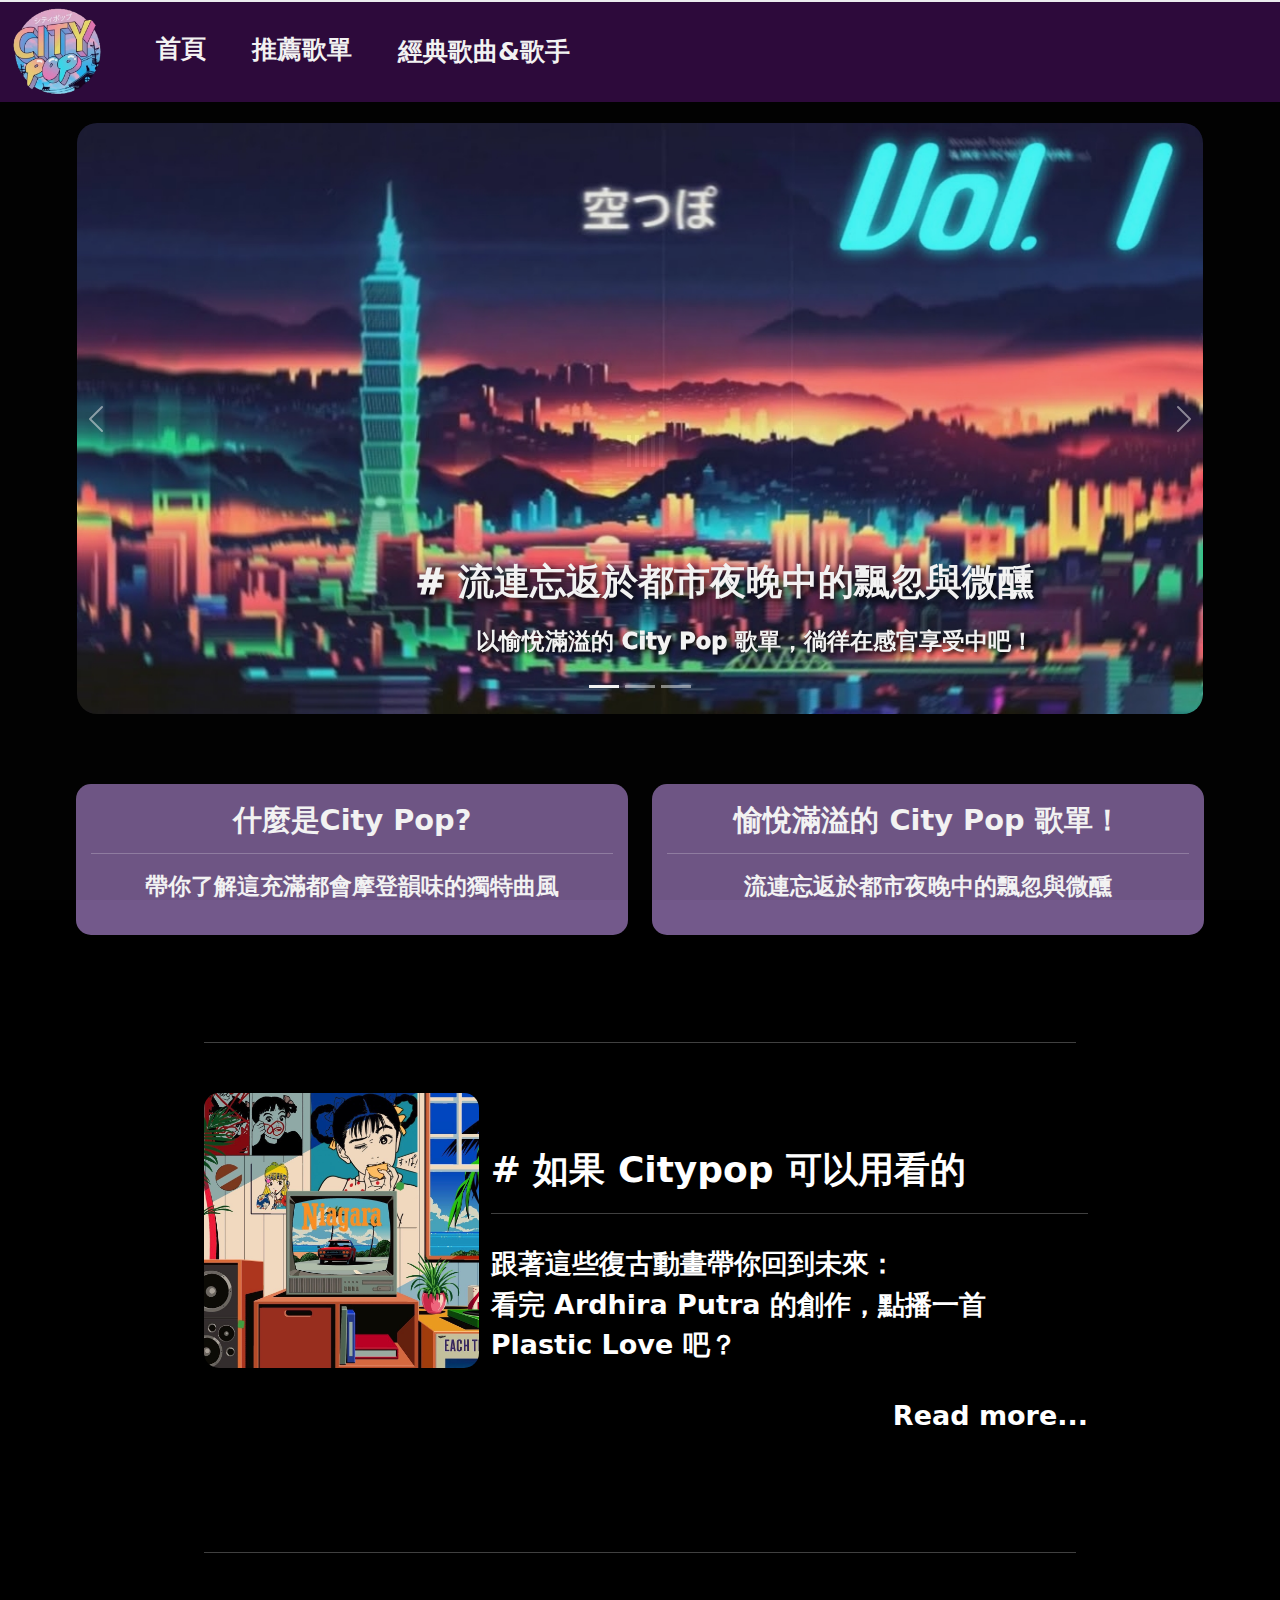
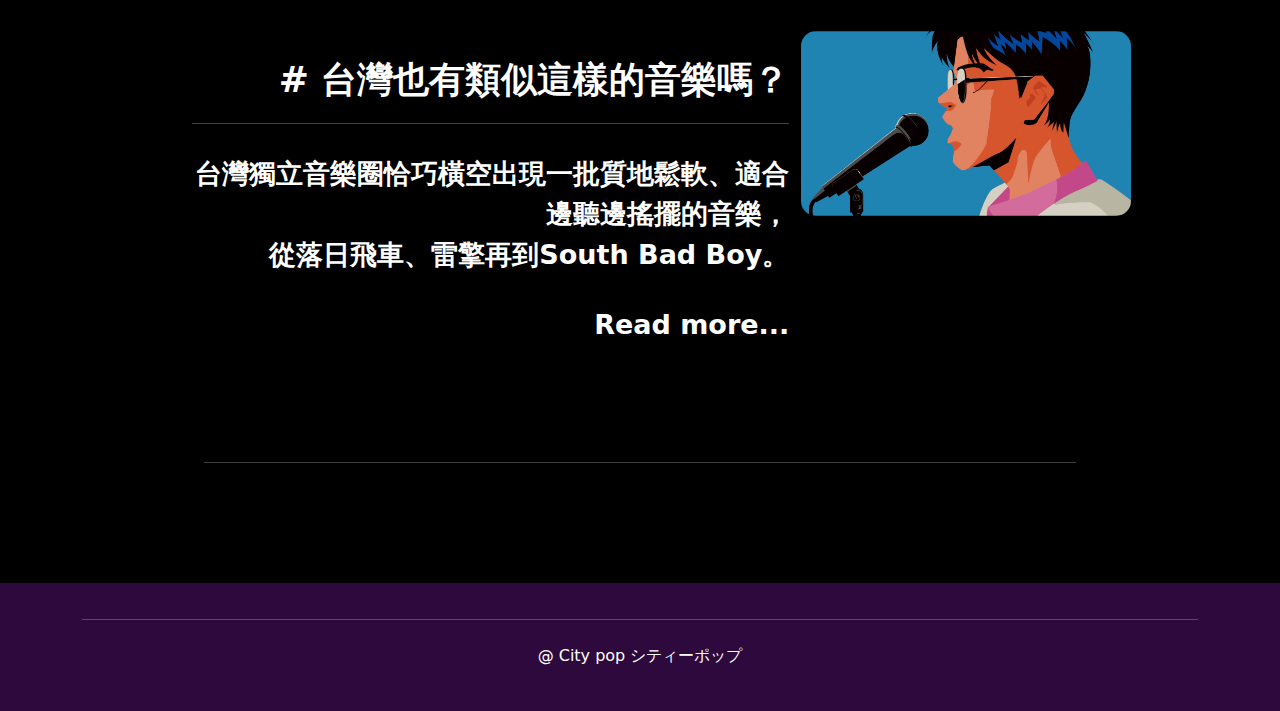
<file: index.html>
<!DOCTYPE html>
<html lang="en">
<head>
    <meta charset="UTF-8">
    <link href="css/a1.css" rel="stylesheet" type="text/css">
    <meta name="viewport" content="width=device-width, initial-scale=1.0">
    <title>首頁</title>

    <link rel="stylesheet" type="text/css" href="css/bootstrap.min.css">
    <link rel="stylesheet" type="text/css" href="css/a1.css">
    <link rel="stylesheet" type="text/css" href="css/animate.min.css">

</head>
<body>
  <div class="loading-wrapper">
    <div class="loading la-line-scale-pulse-out">
      <div></div>
      <div></div>
      <div></div>
      <div></div>
      <div></div>
    </div>
</div>

<!-- nav -->
<nav class="navbar navbar-expand-lg bg-light">
  <div class="container-fluid"
  style="
  background-color:rgb(46, 9, 61);
	margin-top: -0.5%;
	margin-bottom: -11px;
	height: 100px;">
    <a class="navbar-brand" href="#"><img src="img/logo.webp" class="logo"></a>
    <button class="navbar-toggler" type="button" data-bs-toggle="collapse" data-bs-target="#navbarNav" aria-controls="navbarNav" aria-expanded="false" aria-label="Toggle navigation">
      <span class="navbar-toggler-icon"></span>
    </button>
    <div class="collapse navbar-collapse" id="navbarNav">
      <ul class="navbar-nav">
        <li class="nav-item">
          <a class="nav-link B" href="index.html"> 首頁 </a>
        </li>
        <li class="nav-item">
          <a class="nav-link B" href="a.html"> 推薦歌單 </a>
        </li>
        <li class="nav-item">
          <a class="nav-link B" href="page2.html"> 經典歌曲&歌手 </a>
        </li>
      </ul>
    </div>
  </div>
</nav>
<!-- nav -->

<!-- banner -->
<div class="banner-box">
  <div id="carouselExampleCaptions" class="carousel slide" data-bs-ride="carousel">
        <div class="carousel-indicators">
          <button type="button" data-bs-target="#carouselExampleCaptions" data-bs-slide-to="0" class="active" aria-current="true" aria-label="Slide 1"></button>
          <button type="button" data-bs-target="#carouselExampleCaptions" data-bs-slide-to="1" aria-label="Slide 2"></button>
          <button type="button" data-bs-target="#carouselExampleCaptions" data-bs-slide-to="2" aria-label="Slide 3"></button>
        </div>
        <div class="carousel-inner" style="width: 88%;margin-left: 6%;">
          <div class="carousel-item">
            <img src="img/top1.jpg" class="d-block w-100" alt="...">
            <div class="carousel-caption d-none d-md-block">
              <p class="title-c" align="right"># 如果 Citypop 可以用看的</p>
              <p class="text-c" align="right">跟著這些復古動畫帶你回到未來：看完 Ardhira Putra 的創作，點播一首 Plastic Love 吧？</p>
            </div>
          </div>
          <div class="carousel-item active">
            <img src="img/top2.jpg" class="d-block w-100" alt="...">
            <div class="carousel-caption d-none d-md-block">
              <p class="title-c" align="right"># 流連忘返於都市夜晚中的飄忽與微醺</p>
              <p class="text-c" align="right">以愉悅滿溢的 City Pop 歌單，徜徉在感官享受中吧！</p>
            </div>
          </div>
          <div class="carousel-item">
            <img src="img/top3.jpg" class="d-block w-100" alt="...">
            <div class="carousel-caption d-none d-md-block">
              <p class="title-c" align="right"># 藍天、夕陽和時髦都會</p>
              <p class="text-c" align="right">來自 40 年前的浪漫：在 2022 年聽 1982 年代的 City Pop 吧！</p>
            </div>
          </div>
        </div>
        <button class="carousel-control-prev" type="button" data-bs-target="#carouselExampleCaptions" data-bs-slide="prev">
          <span class="carousel-control-prev-icon" aria-hidden="true"></span>
          <span class="visually-hidden">Previous</span>
        </button>
        <button class="carousel-control-next" type="button" data-bs-target="#carouselExampleCaptions" data-bs-slide="next">
          <span class="carousel-control-next-icon" aria-hidden="true"></span>
          <span class="visually-hidden">Next</span>
        </button>
      </div>

</div>

<!-- about -->
<div class="about" id="section1">
  <div class="container-fluid" style="width: 90%;">
    <div class="row">
        <div class="col-md-12 col-lg-6 story2">
          <div class="box">
            <a href="index.html" class="home2" style="text-decoration:none;">
              <span>什麼是City Pop?</span>
              <hr class="storyline">
              <p>帶你了解這充滿都會摩登韻味的獨特曲風</p>
              </a>
          </div>
        </div>
        <div class="col-md-12 col-lg-6 story2">
          <div class="box">
            <a href="a.html" class="home2" style="text-decoration:none;">
              <span>愉悅滿溢的 City Pop 歌單！</span>
              <hr class="storyline">
              <p style="text-decoration:none;">流連忘返於都市夜晚中的飄忽與微醺</p>
            </a >
          </div>
        </div>
      </div>
  </div>
  <!-- 按鈕 -->
    <div class="container-fluid" style="width: 70%;">
      <hr class="title_line">
      <!-- part -->
      <div class="row">
        <div class="col-lg-4">
          <img src="img/1-1.jpg" class="aboutpic">
        </div>
        <div class="col-lg-8 story">
          
            <span># 如果 Citypop 可以用看的</span>
            <hr class="line">
            <p>跟著這些復古動畫帶你回到未來：<br>
            看完 Ardhira Putra 的創作，點播一首 Plastic Love 吧？</p>
            <a href="a.html" class="home2" style="text-decoration:none;">
          <p class="rm">Read more...</p>
        </a>
        </div>
      </div>
      <hr class="title_line">
      <div class="row">
        <div class="col-lg-8 story22">
            <span># 台灣也有類似這樣的音樂嗎？</span>
            <hr class="line">
            <p>台灣獨立音樂圈恰巧橫空出現一批質地鬆軟、適合邊聽邊搖擺的音樂，<br>
              從落日飛車、雷擎再到South Bad Boy。</p>
              <a href="a.html" class="home2" style="text-decoration:none;">
                <p class="rm">Read more...</p>
              </a>
        </div>
        <div class="col-lg-4">
          <img src="img/1-2.jpg" class="aboutpic2">
        </div>
      </div>
  
      <hr class="title_line">
    </div>
  </div>
  
  <!-- about -->
  
  <footer>
    <div class="container">
      <div class="row">
        <div class="col-md-12 text-center">
          <hr class="footer-line">
          <p>@ City pop シティーポップ</p>
        </div>
      </div>

    </div>
  </footer>
      
  
      <script src="js/jQuery.js"></script>
      <script src="js/bootstrap.bundle.min.js"></script>
      <script src="js/load.js"></script>
  
  </body>
  
  
  </html>
</file>
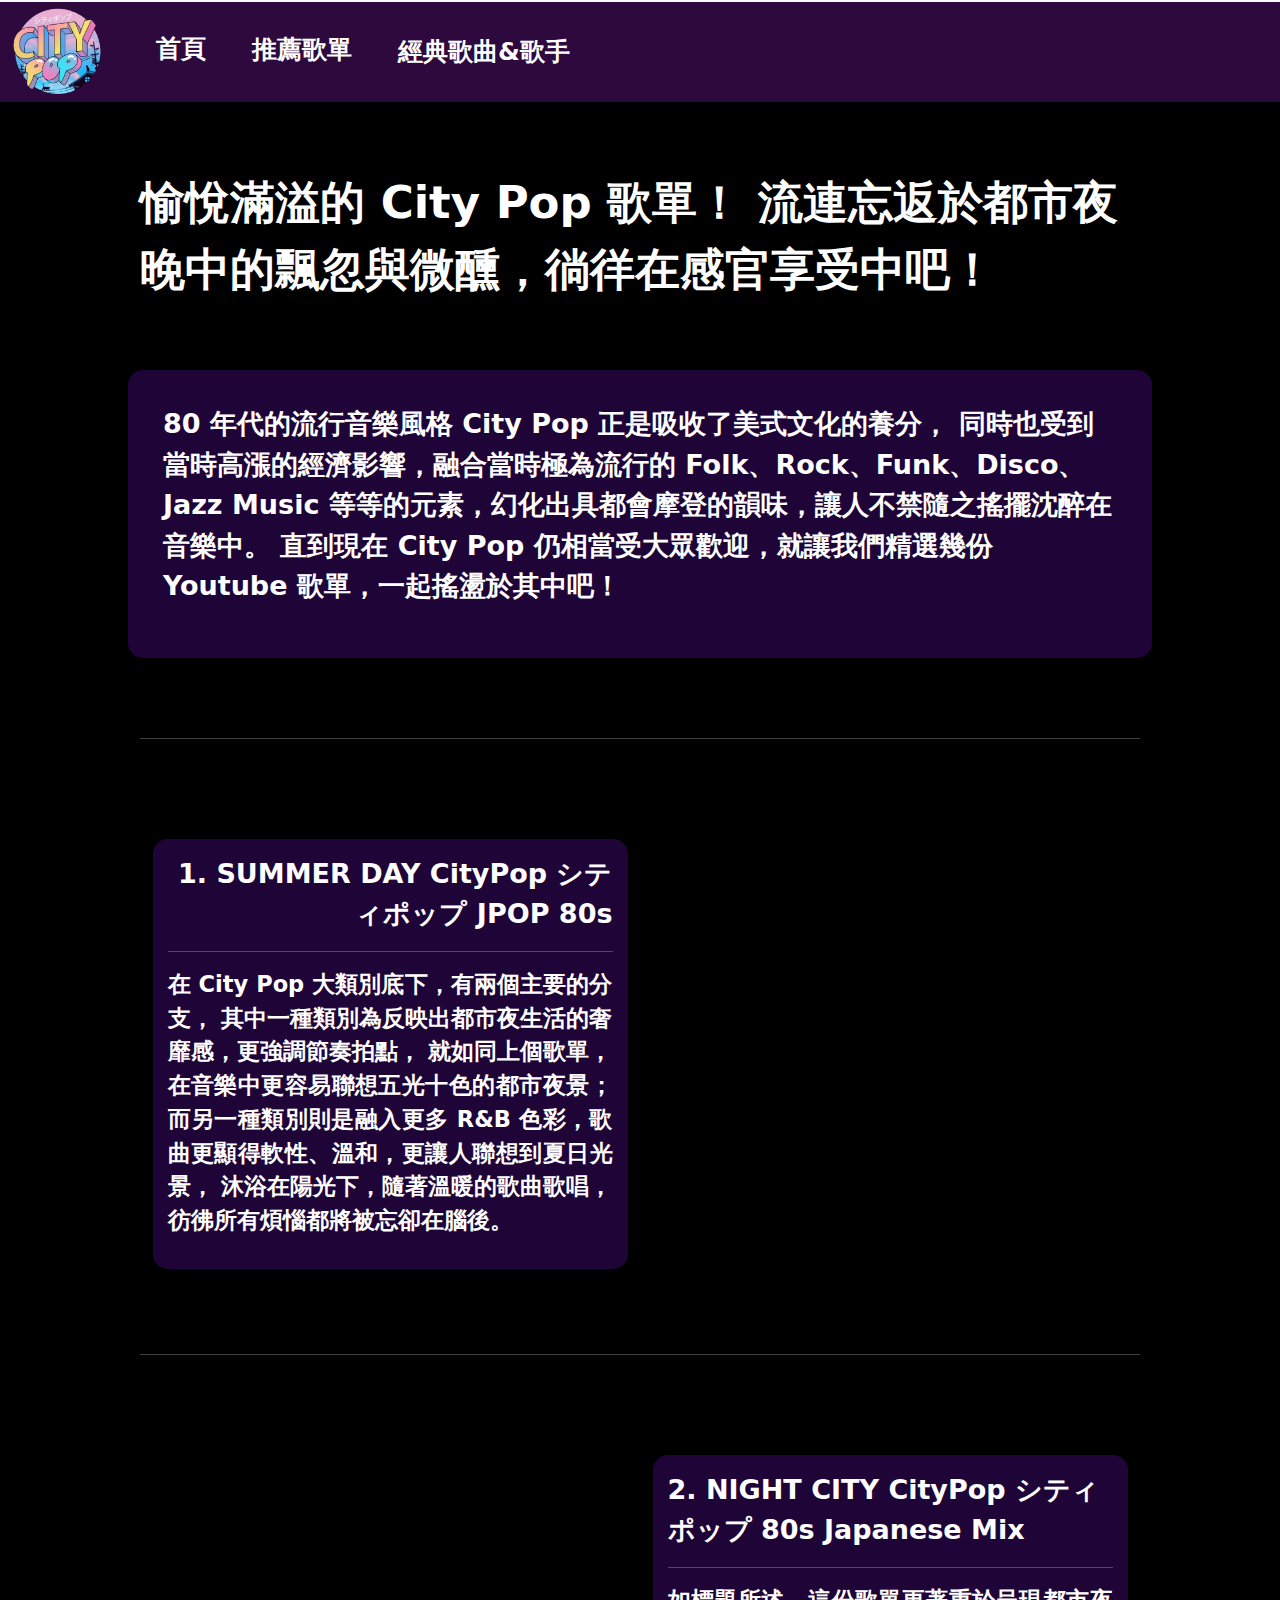
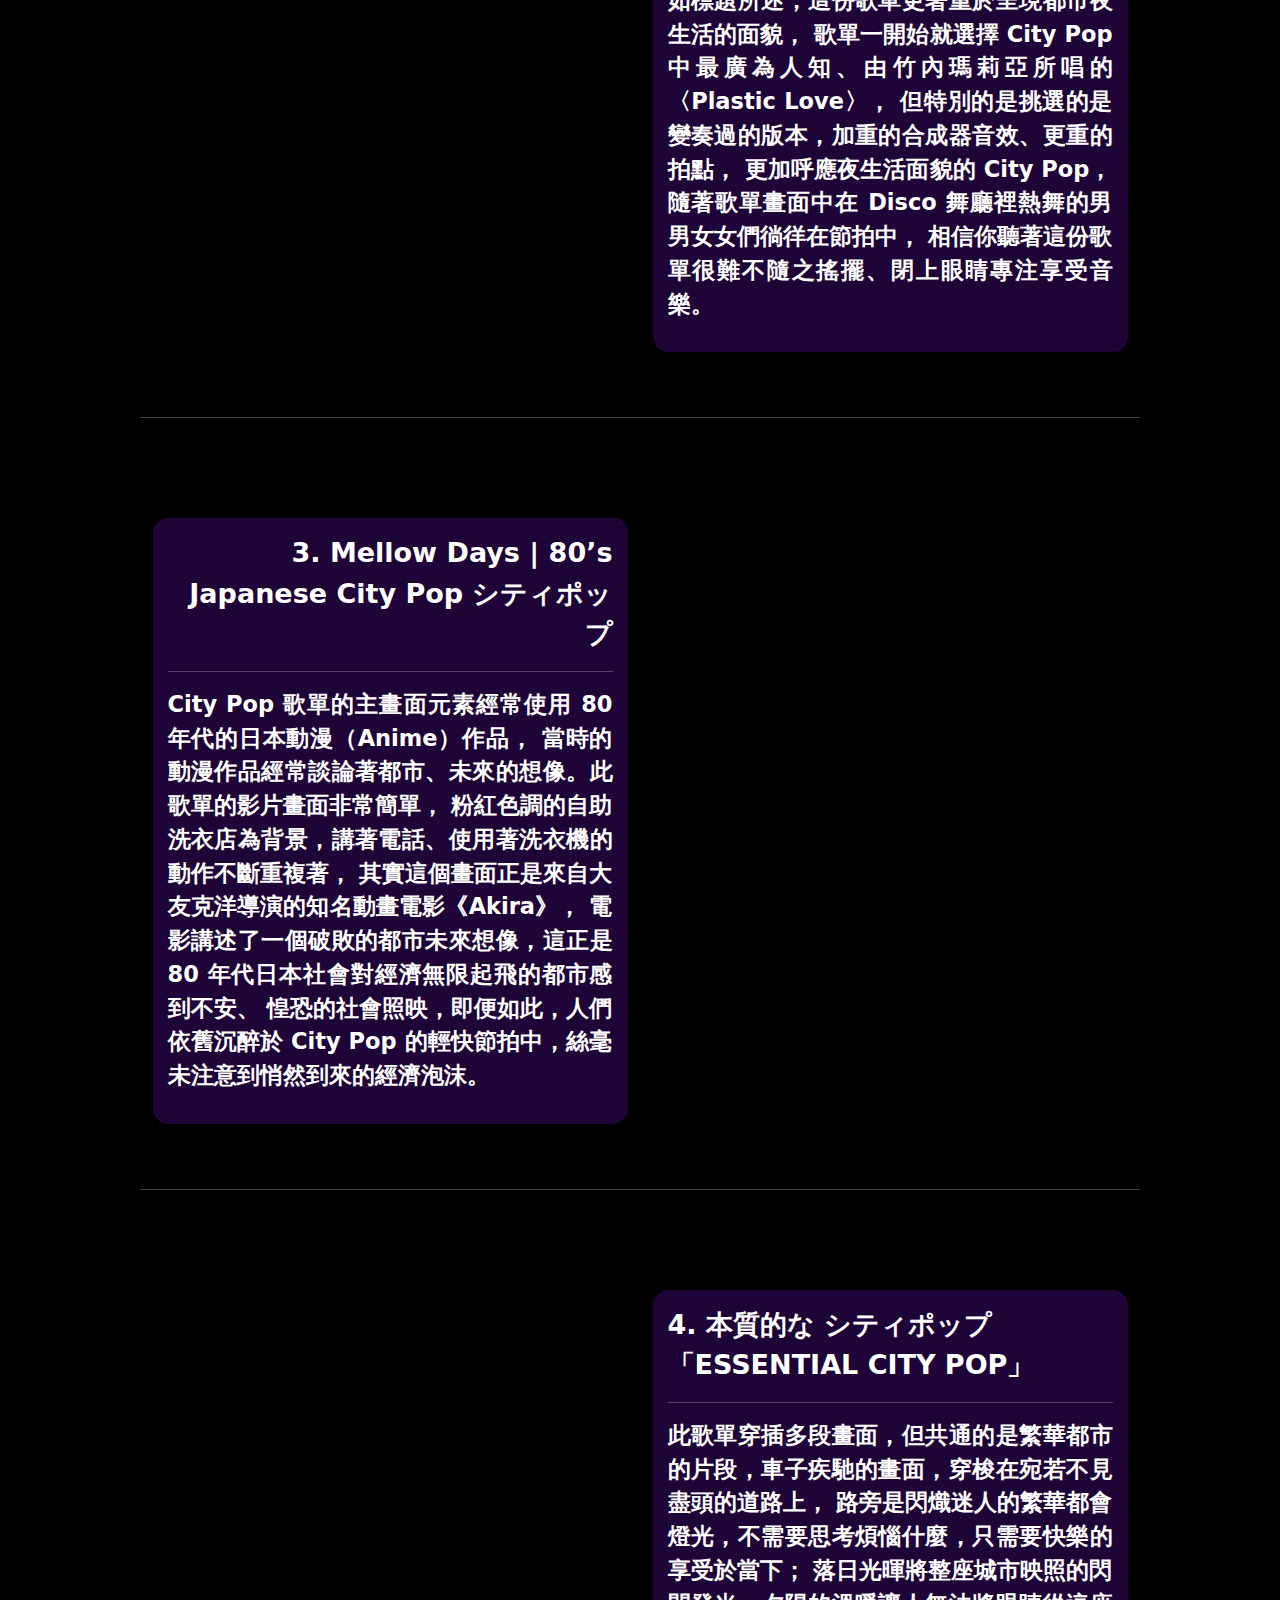
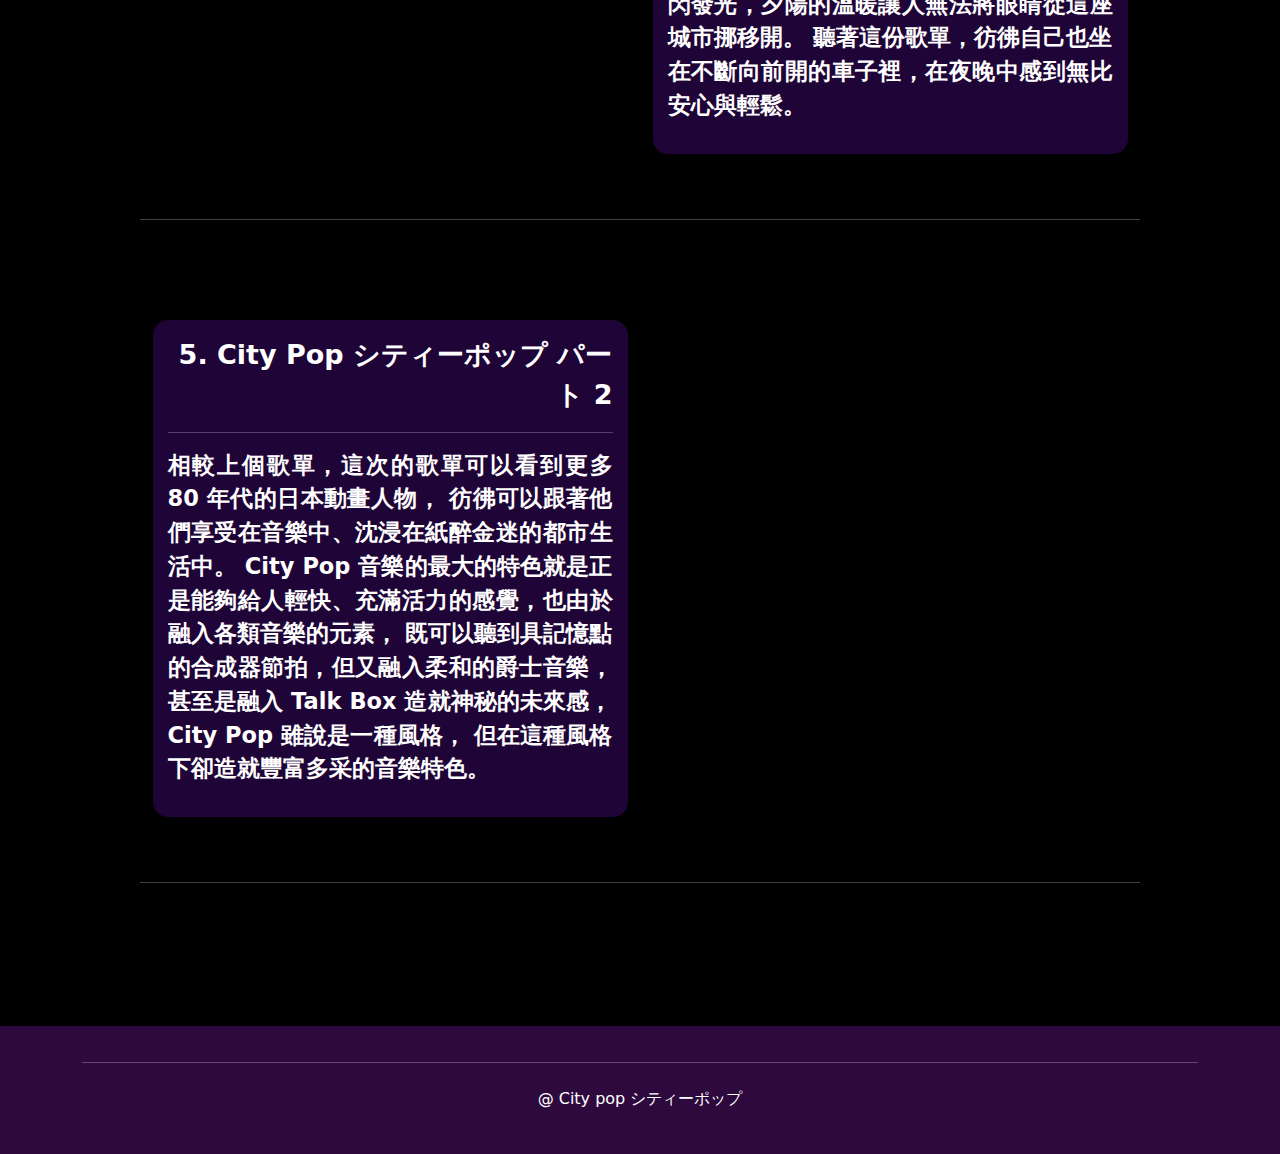
<file: a.html>
<!DOCTYPE html>
<html lang="en">

<head>
  <meta charset="UTF-8">
  <link href="css/style.css" rel="stylesheet" type="text/css">
  <meta name="viewport" content="width=device-width, initial-scale=1.0">
  <title>推薦歌單</title>

  <link rel="stylesheet" type="text/css" href="css/bootstrap.min.css">
  <link rel="stylesheet" type="text/css" href="css/style.css">

</head>

<body>
  <div class="loading-wrapper">
    <div class="loading la-line-scale-pulse-out">
      <div></div>
      <div></div>
      <div></div>
      <div></div>
      <div></div>
    </div>
  </div>
  <!-- nav -->

  <nav class="navbar navbar-expand-lg bg-light">
      <div class="container-fluid" style="
    background-color:rgb(46, 9, 61);
	  margin-top: -0.5%;
	  margin-bottom: -11px;
	  height: 100px;">
      <a class="navbar-brand" href="#"><img src="img/logo.webp" class="logo"></a>
      <button class="navbar-toggler" type="button" data-bs-toggle="collapse" data-bs-target="#navbarNav"
        aria-controls="navbarNav" aria-expanded="false" aria-label="Toggle navigation">
        <span class="navbar-toggler-icon"></span>
      </button>
      <div class="collapse navbar-collapse" id="navbarNav">
        <ul class="navbar-nav">
          <li class="nav-item">
            <a class="nav-link B" href="index.html"> 首頁 </a>
          </li>
          <li class="nav-item">
            <a class="nav-link B" href="a.html"> 推薦歌單 </a>
          </li>
          <li class="nav-item">
            <a class="nav-link B" href="page2.html"> 經典歌曲&歌手 </a>
          </li>
        </ul>
      </div>  
    </div>
   </nav>

  <!-- nav -->



  <!-- about -->
  <div class="about" id="section1">

    <div class="container-fluid" style="width:80%">
      <!-- part1 -->
      <p class="topic">愉悅滿溢的 City Pop 歌單！
        流連忘返於都市夜晚中的飄忽與微醺，徜徉在感官享受中吧！</p>

      <div class="row">
        <div class="col-md-12 story">
          <div class="box">
            <p>80 年代的流行音樂風格 City Pop 正是吸收了美式文化的養分，
              同時也受到當時高漲的經濟影響，融合當時極為流行的 Folk、Rock、Funk、Disco、Jazz Music
              等等的元素，幻化出具都會摩登的韻味，讓人不禁隨之搖擺沈醉在音樂中。
              直到現在 City Pop 仍相當受大眾歡迎，就讓我們精選幾份 Youtube 歌單，一起搖盪於其中吧！</p>
          </div>
        </div>
      </div>

      <hr class="title_line">
      <div class="grid">
        <!-- part1 -->

        <div class="story2">
          <div class="song">
            <span>1. SUMMER DAY CityPop シティポップ JPOP 80s</span>
            <hr class="line">
            <p>在 City Pop 大類別底下，有兩個主要的分支，
              其中一種類別為反映出都市夜生活的奢靡感，更強調節奏拍點，
              就如同上個歌單，在音樂中更容易聯想五光十色的都市夜景；
              而另一種類別則是融入更多 R&B 色彩，歌曲更顯得軟性、溫和，更讓人聯想到夏日光景，
              沐浴在陽光下，隨著溫暖的歌曲歌唱，彷彿所有煩惱都將被忘卻在腦後。</p>

          </div>
        </div>
        <div class="story3">
          <iframe class="youtube" src="https://www.youtube.com/embed/YhuSvjgtVqs" title="YouTube video player"
            frameborder="0"
            allow="accelerometer; autoplay; clipboard-write; encrypted-media; gyroscope; picture-in-picture"
            allowfullscreen></iframe>
        </div>
        <hr class="title_line">
        <hr class="title_line">
        <!-- part2 -->

        <div class="story3">
          <iframe class="youtube" src="https://www.youtube.com/embed/SNcyCNes3JY" title="YouTube video player"
            frameborder="0"
            allow="accelerometer; autoplay; clipboard-write; encrypted-media; gyroscope; picture-in-picture"
            allowfullscreen></iframe>
        </div>
        <div class="story2">
          <div class="song">
            <span style="text-align: left;">2. NIGHT CITY CityPop シティポップ 80s Japanese Mix</span>
            <hr class="line">
            <p>如標題所述，這份歌單更著重於呈現都市夜生活的面貌，
              歌單一開始就選擇 City Pop 中最廣為人知、由竹內瑪莉亞所唱的〈Plastic Love〉，
              但特別的是挑選的是變奏過的版本，加重的合成器音效、更重的拍點，
              更加呼應夜生活面貌的 City Pop， 隨著歌單畫面中在 Disco 舞廳裡熱舞的男男女女們徜徉在節拍中，
              相信你聽著這份歌單很難不隨之搖擺、閉上眼睛專注享受音樂。

            </p>
          </div>
        </div>

        <hr class="title_line">
        <hr class="title_line">
        <!-- part3 -->

        <div class="story2">
          <div class="song">
            <span>3. Mellow Days | 80’s Japanese City Pop シティポップ</span>
            <hr class="line">
            <p>City Pop 歌單的主畫面元素經常使用 80 年代的日本動漫（Anime）作品，
              當時的動漫作品經常談論著都市、未來的想像。此歌單的影片畫面非常簡單，
              粉紅色調的自助洗衣店為背景，講著電話、使用著洗衣機的動作不斷重複著，
              其實這個畫面正是來自大友克洋導演的知名動畫電影《Akira》，
              電影講述了一個破敗的都市未來想像，這正是 80 年代日本社會對經濟無限起飛的都市感到不安、
              惶恐的社會照映，即便如此，人們依舊沉醉於 City Pop 的輕快節拍中，絲毫未注意到悄然到來的經濟泡沫。</p>
          </div>
        </div>
        <div class="story3">
          <iframe class="youtube" src="https://www.youtube.com/embed/syK3EZpi1sw" title="YouTube video player"
            frameborder="0"
            allow="accelerometer; autoplay; clipboard-write; encrypted-media; gyroscope; picture-in-picture"
            allowfullscreen></iframe>
        </div>
        <hr class="title_line">
        <hr class="title_line">
        <!-- part4 -->

        <div class="story3">
          <iframe class="youtube" src="https://www.youtube.com/embed/_Hx_ykJnnz4" title="YouTube video player"
            frameborder="0"
            allow="accelerometer; autoplay; clipboard-write; encrypted-media; gyroscope; picture-in-picture"
            allowfullscreen></iframe>
        </div>
        <div class="story2">
          <div class="song">
            <span style="text-align: left;">4. 本質的な シティポップ 「ESSENTIAL CITY POP」</span>
            <hr class="line">
            <p>此歌單穿插多段畫面，但共通的是繁華都市的片段，車子疾馳的畫面，穿梭在宛若不見盡頭的道路上，
              路旁是閃熾迷人的繁華都會燈光，不需要思考煩惱什麼，只需要快樂的享受於當下；
              落日光暉將整座城市映照的閃閃發光，夕陽的溫暖讓人無法將眼睛從這座城市挪移開。
              聽著這份歌單，彷彿自己也坐在不斷向前開的車子裡，在夜晚中感到無比安心與輕鬆。

            </p>
          </div>
        </div>

        <hr class="title_line">
        <hr class="title_line">
        <!-- part5 -->

        <div class="story2">
          <div class="song">
            <span>5. City Pop シティーポップ パート 2</span>
            <hr class="line">
            <p>相較上個歌單，這次的歌單可以看到更多 80 年代的日本動畫人物，
              彷彿可以跟著他們享受在音樂中、沈浸在紙醉金迷的都市生活中。
              City Pop 音樂的最大的特色就是正是能夠給人輕快、充滿活力的感覺，也由於融入各類音樂的元素，
              既可以聽到具記憶點的合成器節拍，但又融入柔和的爵士音樂，
              甚至是融入 Talk Box 造就神秘的未來感，City Pop 雖說是一種風格，
              但在這種風格下卻造就豐富多采的音樂特色。</p>
          </div>
        </div>
        <div class="story3">
          <iframe class="youtube" src="https://www.youtube.com/embed/Lw28R6ZuDo8" title="YouTube video player"
            frameborder="0"
            allow="accelerometer; autoplay; clipboard-write; encrypted-media; gyroscope; picture-in-picture"
            allowfullscreen></iframe>
        </div>
        <hr class="title_line">
        <hr class="title_line">
      </div>
    </div>
  </div>

  <!-- about -->

  <footer>
    <div class="container">
      <div class="row">
        <div class="col-md-12 text-center">
          <hr class="footer-line">
          <p>@ City pop シティーポップ</p>
        </div>
      </div>

    </div>
  </footer>


  <script src="js/jQuery.js"></script>
  <script src="js/bootstrap.bundle.min.js"></script>
  <script src="js/a.js"></script>
  <script src="js/load.js"></script>

</body>


</html>
</file>
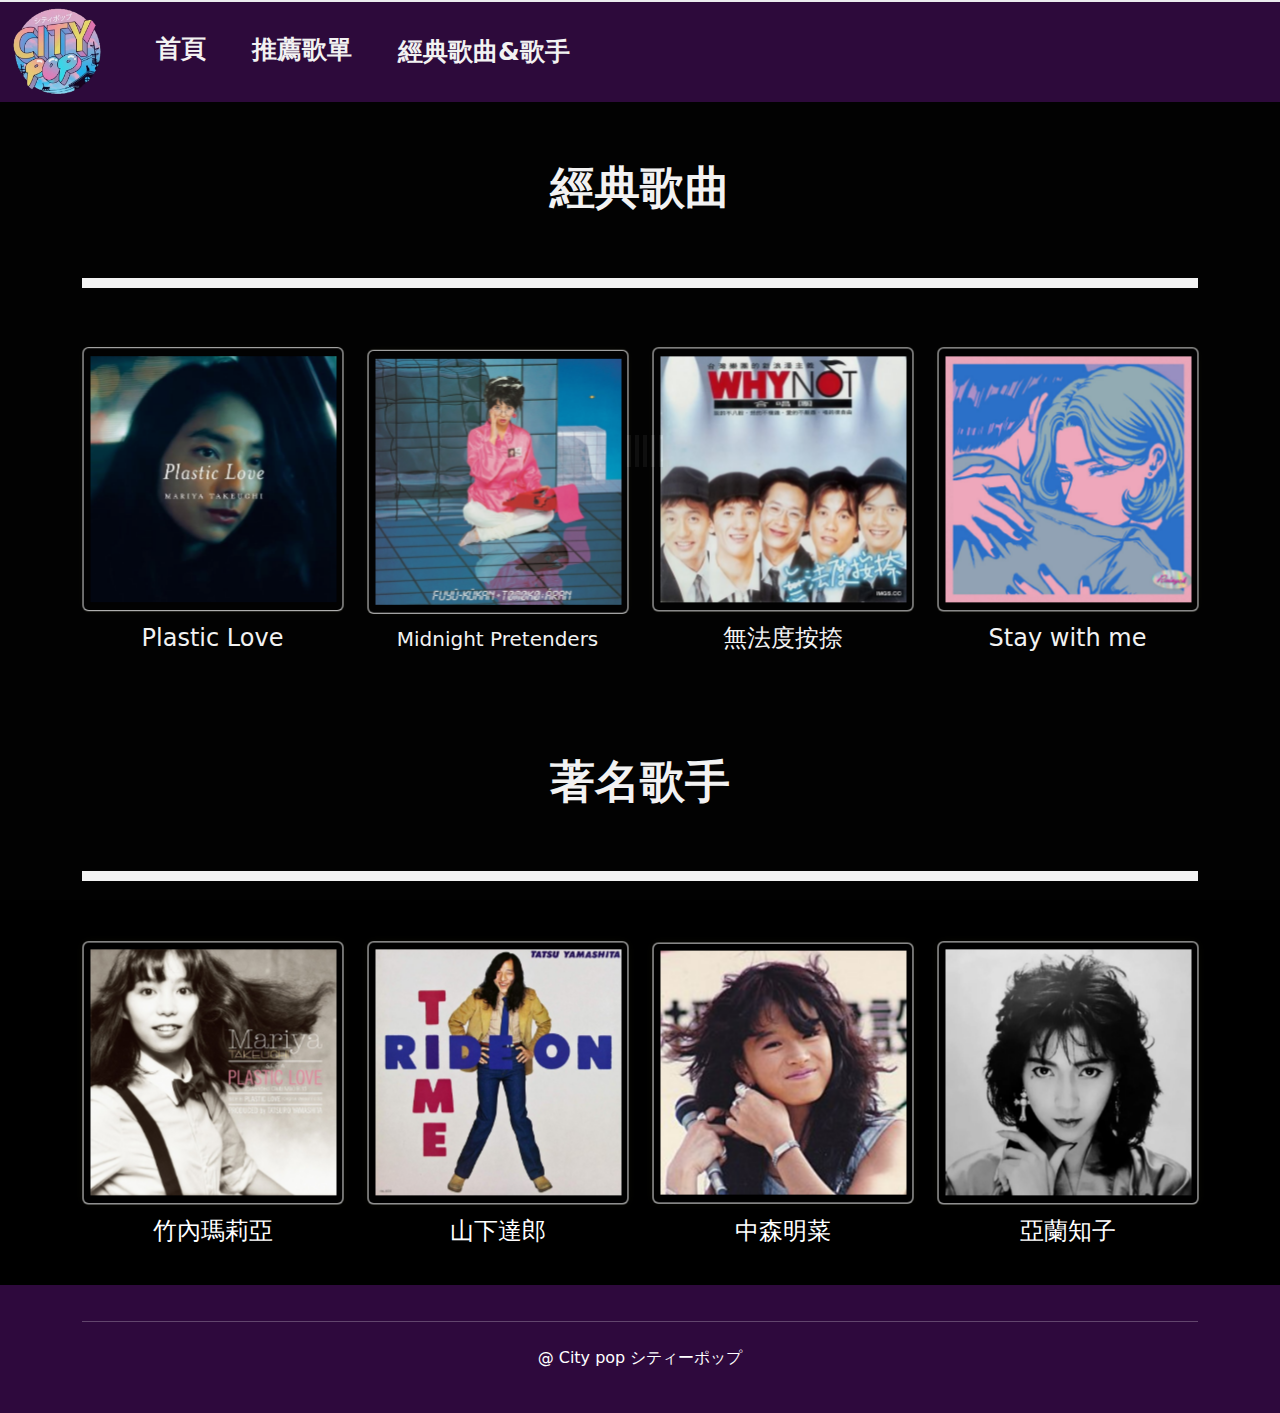
<file: page2.html>
<!DOCTYPE html>
<html lang="en">

<head>
  <meta charset="UTF-8">
  <link href="css/style2.css" rel="stylesheet" type="text/css">
  <meta name="viewport" content="width=device-width, initial-scale=1.0">
  <title>經典歌曲&歌手</title>

  <link rel="stylesheet" type="text/css" href="css/bootstrap.min.css">
  <link rel="stylesheet" type="text/css" href="css/style2.css">

</head>

<body>
  <div class="loading-wrapper">
    <div class="loading la-line-scale-pulse-out">
      <div></div>
      <div></div>
      <div></div>
      <div></div>
      <div></div>
    </div>
  </div>

  <!-- nav -->
  <nav class="navbar navbar-expand-lg bg-light">
    <div class="container-fluid" style="
	background-color: rgb(46, 9, 61);
	margin-top: -0.5%;
	margin-bottom: -11px;
	height: 100px;">
      <a class="navbar-brand" href="#"><img src="img/logo.webp" class="logo"></a>
      <button class="navbar-toggler" type="button" data-bs-toggle="collapse" data-bs-target="#navbarNav"
        aria-controls="navbarNav" aria-expanded="false" aria-label="Toggle navigation">
        <span class="navbar-toggler-icon"></span>
      </button>
      <div class="collapse navbar-collapse" id="navbarNav">
        <ul class="navbar-nav">
          <li class="nav-item">
            <a class="nav-link B" href="index.html"> 首頁 </a>
          </li>
          <li class="nav-item">
            <a class="nav-link B" href="a.html"> 推薦歌單 </a>
          </li>
          <li class="nav-item">
            <a class="nav-link B" href="page2.html"> 經典歌曲&歌手 </a>
          </li>
        </ul>
      </div>
    </div>
  </nav>
  <!-- nav -->


  <!-- product -->
  <div class="product" id="section2">
    <div class="container">

      <div class="row">
        <div class="col-12">
          <p class="title text-center">經典歌曲</p>
          <hr class="title_line">
        </div>
      </div>


      <div class="row">
        <div class="col-md-6 col-lg-3">
          <div class="centered-wrap">
            <div class="card-wrap">
              <div class="card">
                <div class="card-front">
                  <img src="img/plastic.jpg">
                </div>
                <div class="card-back">
                  <p>竹內瑪莉亞<br>
                    發行於1984年<br>
                    收錄於專輯《Variety》
                  </p>
                </div>
              </div>
              <h4 style="color:white;text-align: center;margin-top: 5%;">Plastic Love</h4>
            </div>
          </div>
        </div>

        <!-- product -->

        <div class="col-md-6 col-lg-3">
          <div class="centered-wrap">
            <div class="card-wrap">
              <div class="card">
                <div class="card-front">
                  <img src="img/midnight.jpg">
                </div>
                <div class="card-back">
                  <p>亞蘭知子<br>
                    發行於1983年<br>
                    收錄於專輯《浮遊空間》
                  </p>
                </div>
              </div>
              <h5 style="color:white;text-align: center;margin-top: 5%;">Midnight Pretenders</h5>
            </div>
          </div>
        </div>

        <!-- product -->

        <div class="col-md-6 col-lg-3">
          <div class="centered-wrap">
            <div class="card-wrap">
              <div class="card">
                <div class="card-front">
                  <img src="img/whynot.jpg">
                </div>
                <div class="card-back">
                  <p>WHYNOT<br>
                    發行於1995年<br>
                    收錄於專輯《無法度按捺》
                  </p>
                </div>
              </div>
              <h4 style="color:white;text-align: center;margin-top: 5%;">無法度按捺</h4>
            </div>
          </div>
        </div>

        <!-- product -->

        <div class="col-md-6 col-lg-3">
          <div class="centered-wrap">
            <div class="card-wrap">
              <div class="card">
                <div class="card-front">
                  <img src="img/stay.jpg">
                </div>
                <div class="card-back">
                  <p>松原美紀<br>
                    發行於1980年<br>
                    收錄於專輯《Pocket Park》
                  </p>
                </div>
              </div>
            </div>
            <h4 style="color:white;text-align: center;margin-top: 5%;">Stay with me</h4>
          </div>
        </div>
      </div>



    </div>
  </div>

  <div class="product2" id="section3">
    <div class="container">

      <div class="row">
        <div class="col-12">
          <p class="title text-center">著名歌手</p>
          <hr class="title_line">
        </div>
      </div>

      <div class="row">

        <!-- product5 -->
        <div class="col-md-6 col-lg-3">
          <div class="centered-wrap">
            <div class="card-wrap">
              <div class="card">
                <div class="card-front">
                  <img src="img/product1.jpg">
                </div>
                <div class="card-back-b">
                  <p>竹内 まりや<br>
                    1955年<br>
                    日本著名流行音樂創作歌手，出道時以偶像歌手身份定位。
                  </p>
                </div>
              </div>
              <h4 style="color:white;text-align: center;margin-top: 5%;">竹內瑪莉亞</h4>
            </div>
          </div>
        </div>

        <!-- product6 -->
        <div class="col-md-6 col-lg-3">
          <div class="centered-wrap">
            <div class="card-wrap">
              <div class="card">
                <div class="card-front">
                  <img src="img/singer2.jfif">
                </div>
                <div class="card-back-b">
                  <p>山下達郎<br>
                    1953年<br>
                    日本男性創作歌手、作曲家、編曲家、音樂製作人。
                  </p>
                </div>
              </div>
              <h4 style="color:white;text-align: center;margin-top: 5%;">山下達郎</h4>
            </div>
          </div>
        </div>

        <!-- product7 -->
        <div class="col-md-6 col-lg-3">
          <div class="centered-wrap">
            <div class="card-wrap">
              <div class="card">
                <div class="card-front">
                  <img src="img/singer4.jpg">
                </div>
                <div class="card-back-b">
                  <p>なかもり あきな<br>
                    1965年<br>
                    日本知名女歌手與演員，1980年代日本歌謡曲全盛時期，最紅的歌星之一
                  </p>
                </div>
              </div>
              <h4 style="color:white;text-align: center;margin-top: 5%;">中森明菜</h4>
            </div>
          </div>
        </div>

        <!-- product8 -->
        <div class="col-md-6 col-lg-3">
          <div class="centered-wrap">
            <div class="card-wrap">
              <div class="card">
                <div class="card-front">
                  <img src="img/singer3.jpg">
                </div>
                <div class="card-back-b">
                  <p>亜蘭 知子<br>
                    1958年<br>
                    曾演唱《櫻桃小丸子》片頭主題曲
                  </p>
                </div>
              </div>
              <h4 style="color:white;text-align: center;margin-top: 5%;">亞蘭知子</h4>
            </div>
          </div>
        </div>

      </div>
    </div>
  </div>
  </div>
  <!-- product -->

  <footer>
    <div class="container">
      <div class="row">
        <div class="col-md-12 text-center">
          <hr class="footer-line">
          <p>@ City pop シティーポップ</p>
        </div>
      </div>

    </div>
  </footer>

  <script src="js/jQuery.js"></script>
  <script src="js/bootstrap.bundle.min.js"></script>
  <script src="js/load.js"></script>
</body>


</html>
</file>
<file: css/a1.css>
@keyframes flasha {
	0%{
		opacity: 1;
	}
	25%{
		opacity:0.6
	}
	50%{
		opacity: 1;
	}
	75%{
		opacity:0.6
	}
	100%{
		opacity: 1;
	}
}
html{
	width: 100%;
}
.banner-box{
	margin-top: -2%;
	padding-top: 50px;
	background-color: black;
}
.logo{
	border-radius: 15px;
	height: 90px;
}
.B{
	font-size: 25px;
	font-weight: bolder;
	color: #ffffff;
	margin-left: 30px;
	background-color: rgb(46, 9, 61);
	padding: 2%;

}

.B:hover{
	color: pink;
	text-shadow: black 0.05em 0.1em 0.2em;
	/* background-color: aqua; */
}

.carousel-item img{
	border-radius: 20px;
}
.carousel-caption{
	font-weight: 1000;
	/* background-color: aqua; */
}
.title-c{
	font-size: 4vmin;
	text-shadow:black 0.1em 0.1em 0.2em;
	/* background-color: blueviolet; */
}
.text-c{
	/* background-color: aqua; */
	font-size: 2.5vmin;
	text-shadow:black 0.1em 0.1em 0.2em;
}

.about {
	color: #ffffff;
	padding:70px 0;
	/* background-image:linear-gradient(to bottom,cornflowerblue ,pink);  */
	background-color: black;
}
.navbar{
	z-index: 999;
}
.home2{
	color: #fff;
}
.navbar-toggler{
	color:rgb(46, 9, 61);
	background-color: pink;
}

.title {
	font-size:30px;
	font-weight: bolder;
	color: #ffffff;
}
.title-p {
	font-size:25px;
	font-weight: bold;
	color: #ffffff;
}
.title_line {
	border-color:#ffffff;
}

.aboutpic{
    display: block;
	width: 100%;
    border-radius: 15px;
}
.aboutpic2{
    display: block;
	width: 120%;
	margin-top: 10%;
    border-radius: 15px;
}
.rm{
	text-align: end;
	font-size: 2vmin;
}
.story {
	padding: 50px 0;
	font-size: 3vmin;
	font-weight: bold;
	color: #ffffff;
	/* background-color: antiquewhite; */
}
.story span {
	font-size: 4vmin;
	display: block;
	font-weight: bolder;
	color: #ffffff;
	/* background-color: aquamarine; */
}
.story p{
	font-size: 3vmin;
    margin-top: 5%;
    align-items: center; 
	/* background-color: aquamarine; */
}
.story2 {
	margin-bottom: 5%;
	font-size: 2.5vmin;
	font-weight: bold;
	color: #ffffff;

}
.box{
	padding: 15px;
	/* width: 82%; */
	/* margin-left: 9%; */
	border-radius: 15px;
	background-color: rgba(191, 149, 231, 0.6);
	
}
.box:hover{
	animation: flasha 1s forwards;
}
.story2 span {
	font-size: 3.2vmin;
	display: flex;
	justify-content:center;
	font-weight: bolder;
	color: #ffffff;
}
.story2 p {
	display: flex;
	justify-content: center;
	text-decoration:none;
	color: #fff;
}
.story22 {
	padding: 50px 0;
	font-size: 3vmin;
	font-weight: bold;
	color: #ffffff;
	/* background-color: antiquewhite; */
}
.story22 span {
	font-size: 4vmin;
	display: block;
	font-weight: bolder;
	color: #ffffff;
	text-align: right;
	/* background-color: aquamarine; */
}
.story22 p{
	font-size: 3vmin;
    margin-top: 5%;
	text-align: right;
	/* background-color: aquamarine; */
}
.title_line {
	margin-bottom: 50px;
	margin-top: 50px;
}
.storyline{
	margin-top: 2%;
	text-decoration:none;
	color: #fff;
}

/* footer */
footer {
	background-color: rgb(46, 9, 61); 
	padding:20px 0; 
}
footer p {
	line-height: 39px;
	color: #ffffff;
}
.footer-line{
	display: flex;
	justify-content: center;
	border-color:#ffffff;
}
.top {
	text-decoration: none;
	padding: 10px;
	color: #fff;
	background: cornflowerblue;
	border-radius: 15px;
}
.contact-icon{
	text-decoration: none;
	margin-left: 15px;
	margin-right: 15px;;
}
.icon-box{
	margin-bottom: 50px;
}

/*!
 * Load Awesome v1.1.0 (http://github.danielcardoso.net/load-awesome/)
 * Copyright 2015 Daniel Cardoso <@DanielCardoso>
 * Licensed under MIT
 */
 .la-line-scale-pulse-out,
 .la-line-scale-pulse-out > div {
	 position: relative;
	 -webkit-box-sizing: border-box;
		-moz-box-sizing: border-box;
			 box-sizing: border-box;
 }
 .la-line-scale-pulse-out {
	 display: block;
	 font-size: 0;
	 color: #fff;
 }
 .la-line-scale-pulse-out.la-dark {
	 color: #333;
 }
 .la-line-scale-pulse-out > div {
	 display: inline-block;
	 float: none;
	 background-color: currentColor;
	 border: 0 solid currentColor;
 }
 .la-line-scale-pulse-out {
	 width: 40px;
	 height: 32px;
 }
 .la-line-scale-pulse-out > div {
	 width: 4px;
	 height: 32px;
	 margin: 2px;
	 margin-top: 0;
	 margin-bottom: 0;
	 border-radius: 0;
	 -webkit-animation: line-scale-pulse-out .9s infinite cubic-bezier(.85, .25, .37, .85);
		-moz-animation: line-scale-pulse-out .9s infinite cubic-bezier(.85, .25, .37, .85);
		  -o-animation: line-scale-pulse-out .9s infinite cubic-bezier(.85, .25, .37, .85);
			 animation: line-scale-pulse-out .9s infinite cubic-bezier(.85, .25, .37, .85);
 }
 .la-line-scale-pulse-out > div:nth-child(3) {
	 -webkit-animation-delay: -.9s;
		-moz-animation-delay: -.9s;
		  -o-animation-delay: -.9s;
			 animation-delay: -.9s;
 }
 .la-line-scale-pulse-out > div:nth-child(2),
 .la-line-scale-pulse-out > div:nth-child(4) {
	 -webkit-animation-delay: -.7s;
		-moz-animation-delay: -.7s;
		  -o-animation-delay: -.7s;
			 animation-delay: -.7s;
 }
 .la-line-scale-pulse-out > div:nth-child(1),
 .la-line-scale-pulse-out > div:nth-child(5) {
	 -webkit-animation-delay: -.5s;
		-moz-animation-delay: -.5s;
		  -o-animation-delay: -.5s;
			 animation-delay: -.5s;
 }
 .la-line-scale-pulse-out.la-sm {
	 width: 20px;
	 height: 16px;
 }
 .la-line-scale-pulse-out.la-sm > div {
	 width: 2px;
	 height: 16px;
	 margin: 1px;
	 margin-top: 0;
	 margin-bottom: 0;
 }
 .la-line-scale-pulse-out.la-2x {
	 width: 80px;
	 height: 64px;
 }
 .la-line-scale-pulse-out.la-2x > div {
	 width: 8px;
	 height: 64px;
	 margin: 4px;
	 margin-top: 0;
	 margin-bottom: 0;
 }
 .la-line-scale-pulse-out.la-3x {
	 width: 120px;
	 height: 96px;
 }
 .la-line-scale-pulse-out.la-3x > div {
	 width: 12px;
	 height: 96px;
	 margin: 6px;
	 margin-top: 0;
	 margin-bottom: 0;
 }
 /*
  * Animation
  */
 @-webkit-keyframes line-scale-pulse-out {
	 0% {
		 -webkit-transform: scaley(1);
				 transform: scaley(1);
	 }
	 50% {
		 -webkit-transform: scaley(.3);
				 transform: scaley(.3);
	 }
	 100% {
		 -webkit-transform: scaley(1);
				 transform: scaley(1);
	 }
 }
 @-moz-keyframes line-scale-pulse-out {
	 0% {
		 -moz-transform: scaley(1);
			  transform: scaley(1);
	 }
	 50% {
		 -moz-transform: scaley(.3);
			  transform: scaley(.3);
	 }
	 100% {
		 -moz-transform: scaley(1);
			  transform: scaley(1);
	 }
 }
 @-o-keyframes line-scale-pulse-out {
	 0% {
		 -o-transform: scaley(1);
			transform: scaley(1);
	 }
	 50% {
		 -o-transform: scaley(.3);
			transform: scaley(.3);
	 }
	 100% {
		 -o-transform: scaley(1);
			transform: scaley(1);
	 }
 }
 @keyframes line-scale-pulse-out {
	 0% {
		 -webkit-transform: scaley(1);
			-moz-transform: scaley(1);
			  -o-transform: scaley(1);
				 transform: scaley(1);
	 }
	 50% {
		 -webkit-transform: scaley(.3);
			-moz-transform: scaley(.3);
			  -o-transform: scaley(.3);
				 transform: scaley(.3);
	 }
	 100% {
		 -webkit-transform: scaley(1);
			-moz-transform: scaley(1);
			  -o-transform: scaley(1);
				 transform: scaley(1);
	 }
 }
 .loading-wrapper {
	position: fixed;
	top: 0;
	left: 0;
	width: 100%;
	height: 100%;
	background: #222;
	z-index: 9999;
  }
  
  .loading {
	position: absolute;
	width: 80px;
	height: 80px;
	top: 50%;
	left: 50%;
	margin-top: -15px;
	margin-left: -15px;
  }
</file>
<file: css/style.css>
html{
	width: 100%;
}
.banner-box{
	margin-top: -2%;
	padding-top: 50px;
	background-color: black;
}
.navbar-toggler{
	color:rgb(46, 9, 61);
	background-color: pink;
}
.logo{
	border-radius: 15px;
	height: 90px;
}
.B{
	font-size: 25px;
	font-weight: bolder;
	color: #ffffff;
	margin-left: 30px;
	background-color: rgb(46, 9, 61);
	padding: 2%;
}
.B:hover{
	color: pink;
	text-shadow: black 0.05em 0.1em 0.2em;
	/* background-color: aqua; */
}

.banner-pic{
	border-radius: 15px;
}
.topic{
	font-size: 5vmin;
	font-weight: 900;
	text-align: left;

}
.about {
	color: #ffffff;
	padding:70px 0;
	/* background-image:linear-gradient(to bottom,pink ,cornflowerblue,pink,cornflowerblue );  */
	background-color: black;
}
.box{
	padding: 15px;
	border-radius: 15px;
	background-color: rgba(92, 16, 162, 0.341);
}
.box p{
	font-size: 3vmin;
	padding: 2%;
}
.song{
	display: block;
	border-radius: 15px;
	padding: 3%;
	margin-right: 2.5%;
	margin-left: 2.5%;
	background-color: rgba(92, 16, 162, 0.341);
}
.song span{
	display: block;
	font-size:3vmin;
	text-align: right;
	/* background-color: coral; */
}
.song p{
	font-size: 2.5vmin;
	/* text-align:right; */
	text-align:justify;
	/* background-color: coral; */
}
.story2{
	/* background-color: chartreuse; */
}
.story3{
	display: flex;
	align-items: center; 
	padding-top: 25px;
	padding-bottom: 25px;
	
}
.grid{
	display: grid;
	grid-template-rows: 0.1fr 0.1fr 0.1fr 0.1fr 0.1fr 0.1fr 0.1fr 0.1fr 0.1fr 0.1fr 0.1fr;
	grid-template-columns:1fr;
}
@media (min-width: 1080px) {
	.grid{
		display: grid;
		grid-template-rows: 0.1fr 0.1fr 0.1fr 0.1fr 0.1fr 0.1fr 0.1fr 0.1fr 0.1fr 0.1fr;
		grid-template-columns:1fr 1fr;
	}
}
.youtube{
	display: flex;
	width: 100%;
	height: 500px;
}
.title {
	font-size:30px;
	font-weight: bolder;
	color: #ffffff;
}
.title-p {
	font-size:25px;
	font-weight: bold;
	color: #ffffff;
}
.title_line {
	border-color:#ffffff;
	margin-top: 3%;
}

.aboutpic{
    display: block;
	width: 100%;
    border-radius: 15px;
}
.aboutpic2{
    display: block;
	width: 100%;
    border-radius: 15px;
}
.story {
	padding: 50px 0;
	font-size: 20px;
	font-weight: bold;
	color: #ffffff;
}
.story span {
	font-size: 25px;
	display: block;
	margin-bottom: 10px;
	font-weight: bolder;
	color: #ffffff;
}

.story2 {
	padding: 50px 0;
	font-size: 20px;
	font-weight: bold;
	color: #ffffff;
}

.story2 p {
	display: flex;
	justify-content: flex-end;
}
.title_line {
	margin-bottom: 50px;
}


/* footer */
footer {
	background-color: rgb(46, 9, 61); 
	padding:20px 0; 
}
footer p {
	line-height: 39px;
	color: #ffffff;
}
.footer-line{
	display: flex;
	justify-content: center;
	border-color:#ffffff;
}
.top {
	text-decoration: none;
	padding: 10px;
	color: #fff;
	background: cornflowerblue;
	border-radius: 15px;
}
.contact-icon{
	text-decoration: none;
	margin-left: 15px;
	margin-right: 15px;;
}
.icon-box{
	margin-bottom: 50px;
}

/*!
 * Load Awesome v1.1.0 (http://github.danielcardoso.net/load-awesome/)
 * Copyright 2015 Daniel Cardoso <@DanielCardoso>
 * Licensed under MIT
 */
 .la-line-scale-pulse-out,
 .la-line-scale-pulse-out > div {
	 position: relative;
	 -webkit-box-sizing: border-box;
		-moz-box-sizing: border-box;
			 box-sizing: border-box;
 }
 .la-line-scale-pulse-out {
	 display: block;
	 font-size: 0;
	 color: #fff;
 }
 .la-line-scale-pulse-out.la-dark {
	 color: #333;
 }
 .la-line-scale-pulse-out > div {
	 display: inline-block;
	 float: none;
	 background-color: currentColor;
	 border: 0 solid currentColor;
 }
 .la-line-scale-pulse-out {
	 width: 40px;
	 height: 32px;
 }
 .la-line-scale-pulse-out > div {
	 width: 4px;
	 height: 32px;
	 margin: 2px;
	 margin-top: 0;
	 margin-bottom: 0;
	 border-radius: 0;
	 -webkit-animation: line-scale-pulse-out .9s infinite cubic-bezier(.85, .25, .37, .85);
		-moz-animation: line-scale-pulse-out .9s infinite cubic-bezier(.85, .25, .37, .85);
		  -o-animation: line-scale-pulse-out .9s infinite cubic-bezier(.85, .25, .37, .85);
			 animation: line-scale-pulse-out .9s infinite cubic-bezier(.85, .25, .37, .85);
 }
 .la-line-scale-pulse-out > div:nth-child(3) {
	 -webkit-animation-delay: -.9s;
		-moz-animation-delay: -.9s;
		  -o-animation-delay: -.9s;
			 animation-delay: -.9s;
 }
 .la-line-scale-pulse-out > div:nth-child(2),
 .la-line-scale-pulse-out > div:nth-child(4) {
	 -webkit-animation-delay: -.7s;
		-moz-animation-delay: -.7s;
		  -o-animation-delay: -.7s;
			 animation-delay: -.7s;
 }
 .la-line-scale-pulse-out > div:nth-child(1),
 .la-line-scale-pulse-out > div:nth-child(5) {
	 -webkit-animation-delay: -.5s;
		-moz-animation-delay: -.5s;
		  -o-animation-delay: -.5s;
			 animation-delay: -.5s;
 }
 .la-line-scale-pulse-out.la-sm {
	 width: 20px;
	 height: 16px;
 }
 .la-line-scale-pulse-out.la-sm > div {
	 width: 2px;
	 height: 16px;
	 margin: 1px;
	 margin-top: 0;
	 margin-bottom: 0;
 }
 .la-line-scale-pulse-out.la-2x {
	 width: 80px;
	 height: 64px;
 }
 .la-line-scale-pulse-out.la-2x > div {
	 width: 8px;
	 height: 64px;
	 margin: 4px;
	 margin-top: 0;
	 margin-bottom: 0;
 }
 .la-line-scale-pulse-out.la-3x {
	 width: 120px;
	 height: 96px;
 }
 .la-line-scale-pulse-out.la-3x > div {
	 width: 12px;
	 height: 96px;
	 margin: 6px;
	 margin-top: 0;
	 margin-bottom: 0;
 }
 /*
  * Animation
  */
 @-webkit-keyframes line-scale-pulse-out {
	 0% {
		 -webkit-transform: scaley(1);
				 transform: scaley(1);
	 }
	 50% {
		 -webkit-transform: scaley(.3);
				 transform: scaley(.3);
	 }
	 100% {
		 -webkit-transform: scaley(1);
				 transform: scaley(1);
	 }
 }
 @-moz-keyframes line-scale-pulse-out {
	 0% {
		 -moz-transform: scaley(1);
			  transform: scaley(1);
	 }
	 50% {
		 -moz-transform: scaley(.3);
			  transform: scaley(.3);
	 }
	 100% {
		 -moz-transform: scaley(1);
			  transform: scaley(1);
	 }
 }
 @-o-keyframes line-scale-pulse-out {
	 0% {
		 -o-transform: scaley(1);
			transform: scaley(1);
	 }
	 50% {
		 -o-transform: scaley(.3);
			transform: scaley(.3);
	 }
	 100% {
		 -o-transform: scaley(1);
			transform: scaley(1);
	 }
 }
 @keyframes line-scale-pulse-out {
	 0% {
		 -webkit-transform: scaley(1);
			-moz-transform: scaley(1);
			  -o-transform: scaley(1);
				 transform: scaley(1);
	 }
	 50% {
		 -webkit-transform: scaley(.3);
			-moz-transform: scaley(.3);
			  -o-transform: scaley(.3);
				 transform: scaley(.3);
	 }
	 100% {
		 -webkit-transform: scaley(1);
			-moz-transform: scaley(1);
			  -o-transform: scaley(1);
				 transform: scaley(1);
	 }
 }
 .loading-wrapper {
	position: fixed;
	top: 0;
	left: 0;
	width: 100%;
	height: 100%;
	background: #222;
	z-index: 9999;
  }
  
  .loading {
	position: absolute;
	width: 80px;
	height: 80px;
	top: 50%;
	left: 50%;
	margin-top: -15px;
	margin-left: -15px;
  }
</file>
<file: css/style2.css>
html{
	width: 100%;
}

.logo{
	border-radius: 15px;
	height: 90px;
}
.B{
	z-index: 99999999;
	font-size: 25px;
	font-weight: bolder;
	color: #ffffff;
	margin-left: 30px;
	background-color: rgb(46, 9, 61);
	padding: 2%;
}
.B:hover{
	color: pink;
	text-shadow: black 0.05em 0.1em 0.2em;
	/* background-color: aqua; */
}

.banner-box{
	padding-bottom: 30px;

	background-color: black;
}
.navbar-toggler{
	color:rgb(46, 9, 61);
	background-color: pink;
}
.top-title{
	margin-top: 20px;
}
.title {
		font-size: 5vmin;
		font-weight: 900;
		text-align: left;
		margin-top: 5%;
		margin-bottom: 5%;
}
.title_line {
	margin-bottom: 5%;
	border: 5px white solid;
	opacity: 1;
}
.box{
	border-radius: 15px;
	background-color: rgba(92, 16, 163, 0.341);
	margin-top: 10%;
	margin-bottom: 10%;
}
.box p{
	font-size: 3vmin;
	padding: 2%;
	text-align: justify;
}
.banner-pic{
	border-radius: 15px;
}
.top-title p {
	font: size 4vmin;;
	font-weight: bold;
	color: #ffffff;
}
.title{
	font: size 4vmin;;
	font-weight: bold;
	color: #ffffff;
	/* background-color: blanchedalmond; */
}
.carousel-inner{
	margin: auto;
}
.story {
	font-size: 10px;
	font-weight: bold;
	color: #ffffff;
	/* background-color: aqua; */
}
.car{
	margin: auto;
}
.csong{
	margin-bottom: 3%;
}
.product {
	background-color: black;
	padding-bottom:35px;
}

.product2 {
	background-color: black;
	padding-bottom:35px;
}


/* 翻 */

.centered-wrap{
	position:relative;
	left:50%;
	top:50%;
	transform:translate(-50%,-50%);
  }
  
  .card-wrap{
	width:100%;
	height:100%;
	position:relative;
  }
  
  .card{
	z-index: 0;
	position:relative;
	width:100%;
	height:100%;
	/*preserve the back when fliping*/
	transform-style:preserve-3d;
	transition:0.5s all ease;
	box-shadow:0px 0px 10px rgba(10,10,0.8);
  }
  
  .card:hover{
	transform:rotateY(180deg);
  }
  
  /*front card*/
  .card-front{
	display: block;
	justify-content: center;

	border-radius:5px;
	position:relative;
	background:black;
	padding: 3%;
	width:100%;
	height:100%;
	/*hide backface*/
	backface-visibility:hidden;
  }
  
  .card-front span:nth-of-type(1){
	display:block;
	position:relative;
	top:5%;
	left:5%;
  }
  
  .card-front img{
	display:block;
	position:relative;
	width: 101%;
  
  /*   transform:translate(-50%,-50%); */
  }
  
  .card-front span:nth-of-type(2){
	display:block;
	position:relative;
	right:5%;
	bottom:5%;
  }
  
  /*back card*/
  .card-back{
	border-radius:5px;
	position:absolute;
	width:100%;
	height:100%;
	/*hide backface*/
	backface-visibility:hidden;
	background-color: rgb(46, 9, 61);
	transform:rotateY(180deg);
  }
  .card-back p{
	font-size: 3vmin;
	font-weight: 800;
	text-align: center;
	margin-top: 20%;
	margin-bottom: 20%;
	color: #fff;
	/* background-color: aqua; */
  }
  .card-back-b{
	border-radius:5px;
	position:absolute;
	width:100%;
	height:100%;
	/*hide backface*/
	backface-visibility:hidden;
	background-color: rgb(46, 9, 61);
	transform:rotateY(180deg);
  }
  .card-back-b p{
	font-size: 3vmin;
	font-weight: 800;
	text-align: center;
	margin-top: 5%;
	margin-bottom: 5%;
	color: #fff;
  }


/* footer */
footer {
	background-color: rgb(46, 9, 61); 
	padding:20px 0; 
}
footer p {
	line-height: 39px;
	color: #ffffff;
}
.footer-line{
	display: flex;
	justify-content: center;
	border-color:#ffffff;
}
.top {
	text-decoration: none;
	padding: 10px;
	color: #fff;
	background: cornflowerblue;
	border-radius: 15px;
  }
.contact-icon{
	text-decoration: none;
	margin-left: 15px;
	margin-right: 15px;;
}
.icon-box{
	margin-bottom: 50px;
}

/*!
 * Load Awesome v1.1.0 (http://github.danielcardoso.net/load-awesome/)
 * Copyright 2015 Daniel Cardoso <@DanielCardoso>
 * Licensed under MIT
 */
 .la-line-scale-pulse-out,
 .la-line-scale-pulse-out > div {
	 position: relative;
	 -webkit-box-sizing: border-box;
		-moz-box-sizing: border-box;
			 box-sizing: border-box;
 }
 .la-line-scale-pulse-out {
	 display: block;
	 font-size: 0;
	 color: #fff;
 }
 .la-line-scale-pulse-out.la-dark {
	 color: #333;
 }
 .la-line-scale-pulse-out > div {
	 display: inline-block;
	 float: none;
	 background-color: currentColor;
	 border: 0 solid currentColor;
 }
 .la-line-scale-pulse-out {
	 width: 40px;
	 height: 32px;
 }
 .la-line-scale-pulse-out > div {
	 width: 4px;
	 height: 32px;
	 margin: 2px;
	 margin-top: 0;
	 margin-bottom: 0;
	 border-radius: 0;
	 -webkit-animation: line-scale-pulse-out .9s infinite cubic-bezier(.85, .25, .37, .85);
		-moz-animation: line-scale-pulse-out .9s infinite cubic-bezier(.85, .25, .37, .85);
		  -o-animation: line-scale-pulse-out .9s infinite cubic-bezier(.85, .25, .37, .85);
			 animation: line-scale-pulse-out .9s infinite cubic-bezier(.85, .25, .37, .85);
 }
 .la-line-scale-pulse-out > div:nth-child(3) {
	 -webkit-animation-delay: -.9s;
		-moz-animation-delay: -.9s;
		  -o-animation-delay: -.9s;
			 animation-delay: -.9s;
 }
 .la-line-scale-pulse-out > div:nth-child(2),
 .la-line-scale-pulse-out > div:nth-child(4) {
	 -webkit-animation-delay: -.7s;
		-moz-animation-delay: -.7s;
		  -o-animation-delay: -.7s;
			 animation-delay: -.7s;
 }
 .la-line-scale-pulse-out > div:nth-child(1),
 .la-line-scale-pulse-out > div:nth-child(5) {
	 -webkit-animation-delay: -.5s;
		-moz-animation-delay: -.5s;
		  -o-animation-delay: -.5s;
			 animation-delay: -.5s;
 }
 .la-line-scale-pulse-out.la-sm {
	 width: 20px;
	 height: 16px;
 }
 .la-line-scale-pulse-out.la-sm > div {
	 width: 2px;
	 height: 16px;
	 margin: 1px;
	 margin-top: 0;
	 margin-bottom: 0;
 }
 .la-line-scale-pulse-out.la-2x {
	 width: 80px;
	 height: 64px;
 }
 .la-line-scale-pulse-out.la-2x > div {
	 width: 8px;
	 height: 64px;
	 margin: 4px;
	 margin-top: 0;
	 margin-bottom: 0;
 }
 .la-line-scale-pulse-out.la-3x {
	 width: 120px;
	 height: 96px;
 }
 .la-line-scale-pulse-out.la-3x > div {
	 width: 12px;
	 height: 96px;
	 margin: 6px;
	 margin-top: 0;
	 margin-bottom: 0;
 }
 /*
  * Animation
  */
 @-webkit-keyframes line-scale-pulse-out {
	 0% {
		 -webkit-transform: scaley(1);
				 transform: scaley(1);
	 }
	 50% {
		 -webkit-transform: scaley(.3);
				 transform: scaley(.3);
	 }
	 100% {
		 -webkit-transform: scaley(1);
				 transform: scaley(1);
	 }
 }
 @-moz-keyframes line-scale-pulse-out {
	 0% {
		 -moz-transform: scaley(1);
			  transform: scaley(1);
	 }
	 50% {
		 -moz-transform: scaley(.3);
			  transform: scaley(.3);
	 }
	 100% {
		 -moz-transform: scaley(1);
			  transform: scaley(1);
	 }
 }
 @-o-keyframes line-scale-pulse-out {
	 0% {
		 -o-transform: scaley(1);
			transform: scaley(1);
	 }
	 50% {
		 -o-transform: scaley(.3);
			transform: scaley(.3);
	 }
	 100% {
		 -o-transform: scaley(1);
			transform: scaley(1);
	 }
 }
 @keyframes line-scale-pulse-out {
	 0% {
		 -webkit-transform: scaley(1);
			-moz-transform: scaley(1);
			  -o-transform: scaley(1);
				 transform: scaley(1);
	 }
	 50% {
		 -webkit-transform: scaley(.3);
			-moz-transform: scaley(.3);
			  -o-transform: scaley(.3);
				 transform: scaley(.3);
	 }
	 100% {
		 -webkit-transform: scaley(1);
			-moz-transform: scaley(1);
			  -o-transform: scaley(1);
				 transform: scaley(1);
	 }
 }
 .loading-wrapper {
	position: fixed;
	top: 0;
	left: 0;
	width: 100%;
	height: 100%;
	background: #222;
	z-index: 9999;
  }
  
  .loading {
	position: absolute;
	width: 80px;
	height: 80px;
	top: 50%;
	left: 50%;
	margin-top: -15px;
	margin-left: -15px;
  }
</file>
